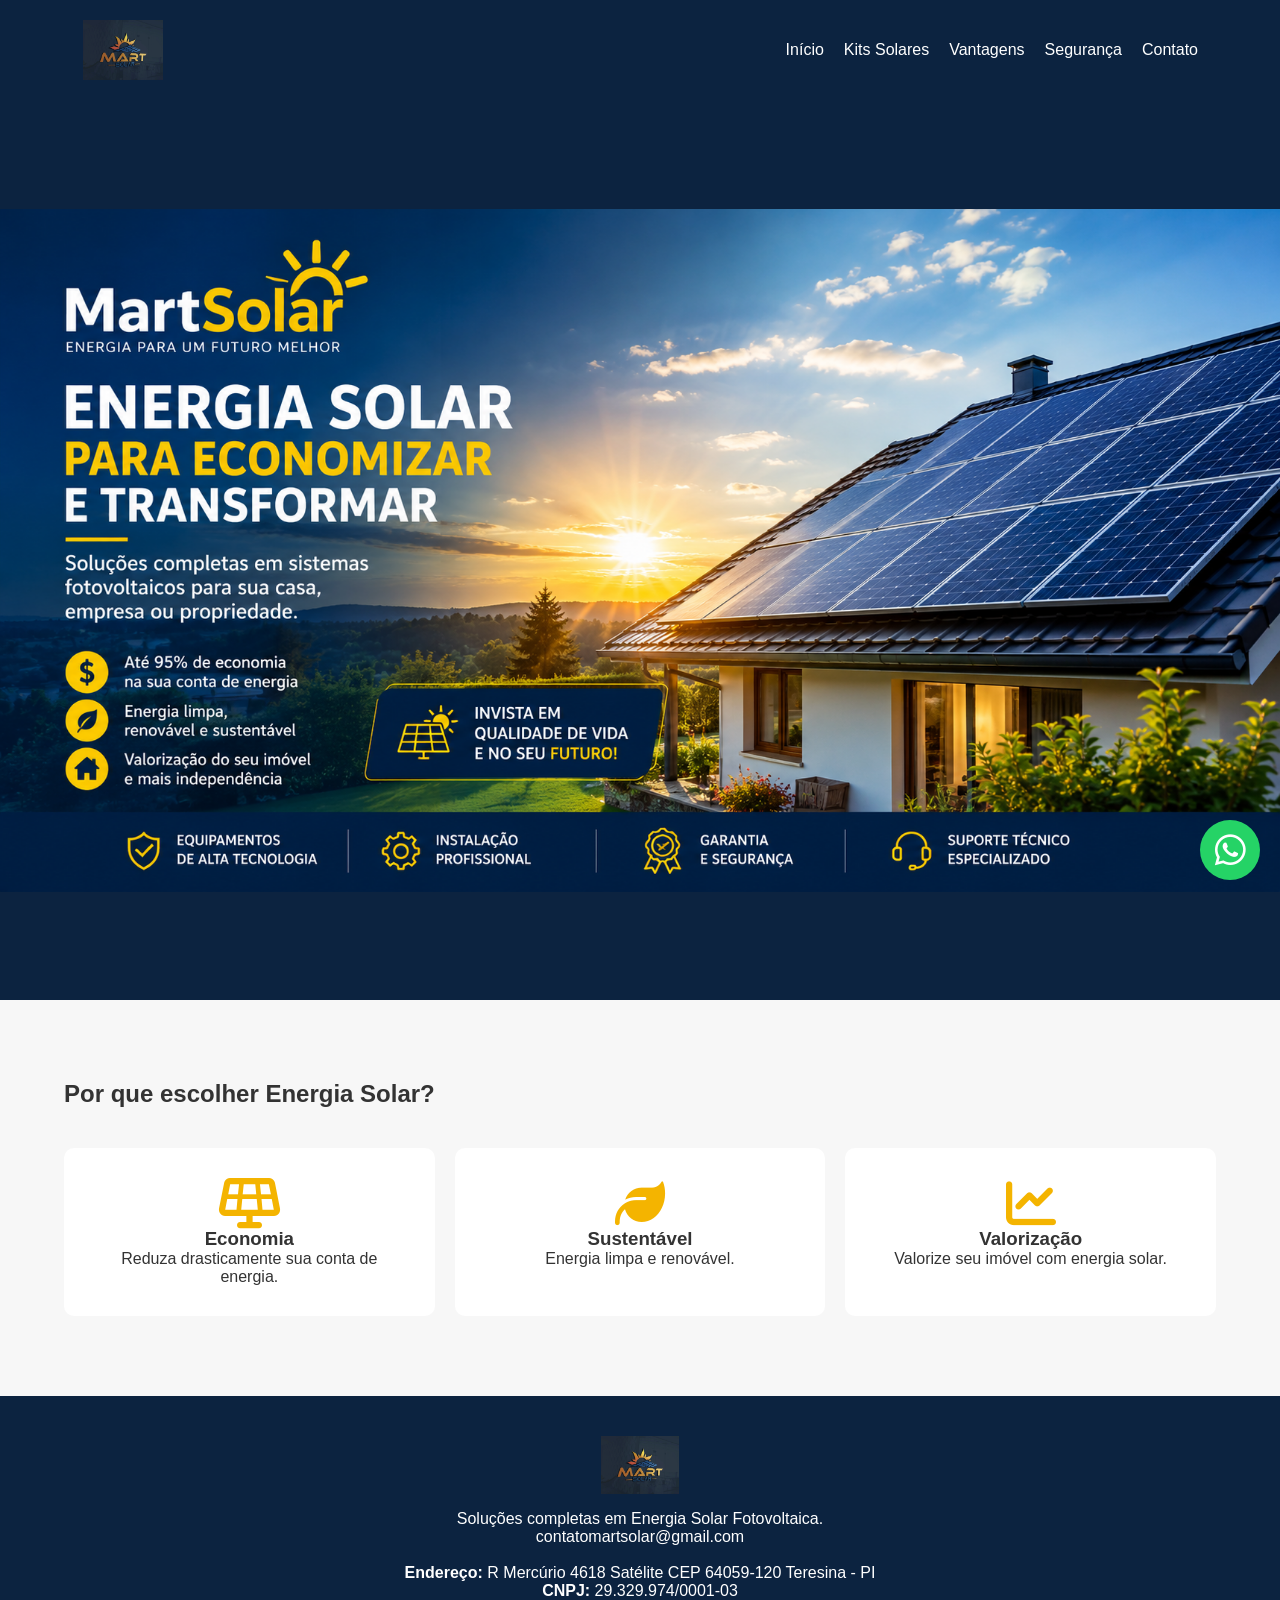
<file: index.html>
<!DOCTYPE html>
<html lang="pt-BR">
<head>
<meta charset="UTF-8">
<meta name="viewport" content="width=device-width, initial-scale=1.0">

<title>MartSolar | Energia Solar Fotovoltaica</title>
<link rel="icon" type="image/jpeg" href="imagens/logo.jpeg">

<link rel="stylesheet" href="css/style.css">

<link rel="stylesheet"
href="https://cdnjs.cloudflare.com/ajax/libs/font-awesome/6.5.1/css/all.min.css">

</head>
<body>

<header>
    <div class="container">
        <h1 class="site-title"><a href="index.html#inicio"><img src="imagens/logo.jpeg" width="82" height="60" alt="MartSolar - Início"></a></h1>

        <nav>
            <ul>
                <li><a href="#inicio">Início</a></li>
                <li><a href="kits.html">Kits Solares</a></li>
                <li><a href="vantagens.html">Vantagens</a></li>
                <li><a href="seguranca.html">Segurança</a></li>
                <li><a href="contato.html">Contato</a></li>
            </ul>
        </nav>
    </div>
</header>

<section id="inicio" class="banner">
    <div class="overlay">
        <div class="banner-content"></div>
    </div>
</section>

<section id="vantagens" class="vantagens">
    <div class="container">

        <h2>Por que escolher Energia Solar?</h2>

        <div class="cards">

            <div class="card">
                <i class="fas fa-solar-panel"></i>
                <h3>Economia</h3>
                <p>Reduza drasticamente sua conta de energia.</p>
            </div>

            <div class="card">
                <i class="fas fa-leaf"></i>
                <h3>Sustentável</h3>
                <p>Energia limpa e renovável.</p>
            </div>

            <div class="card">
                <i class="fas fa-chart-line"></i>
                <h3>Valorização</h3>
                <p>Valorize seu imóvel com energia solar.</p>
            </div>

        </div>

    </div>
</section>

<footer id="contato">

    <div class="container">

        <h3 class="footer-brand"><img src="imagens/logo.jpeg" width="78" height="58" alt="MartSolar"></h3>

        <p>
            Soluções completas em Energia Solar Fotovoltaica.
        </p>

        <p>
            contatomartsolar@gmail.com
        </p>

        <p>
        <br>   
            <strong>Endereço:</strong> R Mercúrio 4618 Satélite CEP 64059-120 Teresina - PI
        </p>

        <p>
            <strong>CNPJ:</strong> 29.329.974/0001-03
        </p>

    </div>

</footer>

<a
href="https://wa.me/558632118817?text=Olá%20MartSolar"
target="_blank"
class="whatsapp">

<i class="fab fa-whatsapp"></i>

</a>

<script src="js/script.js"></script>

</body>
</html>
</file>
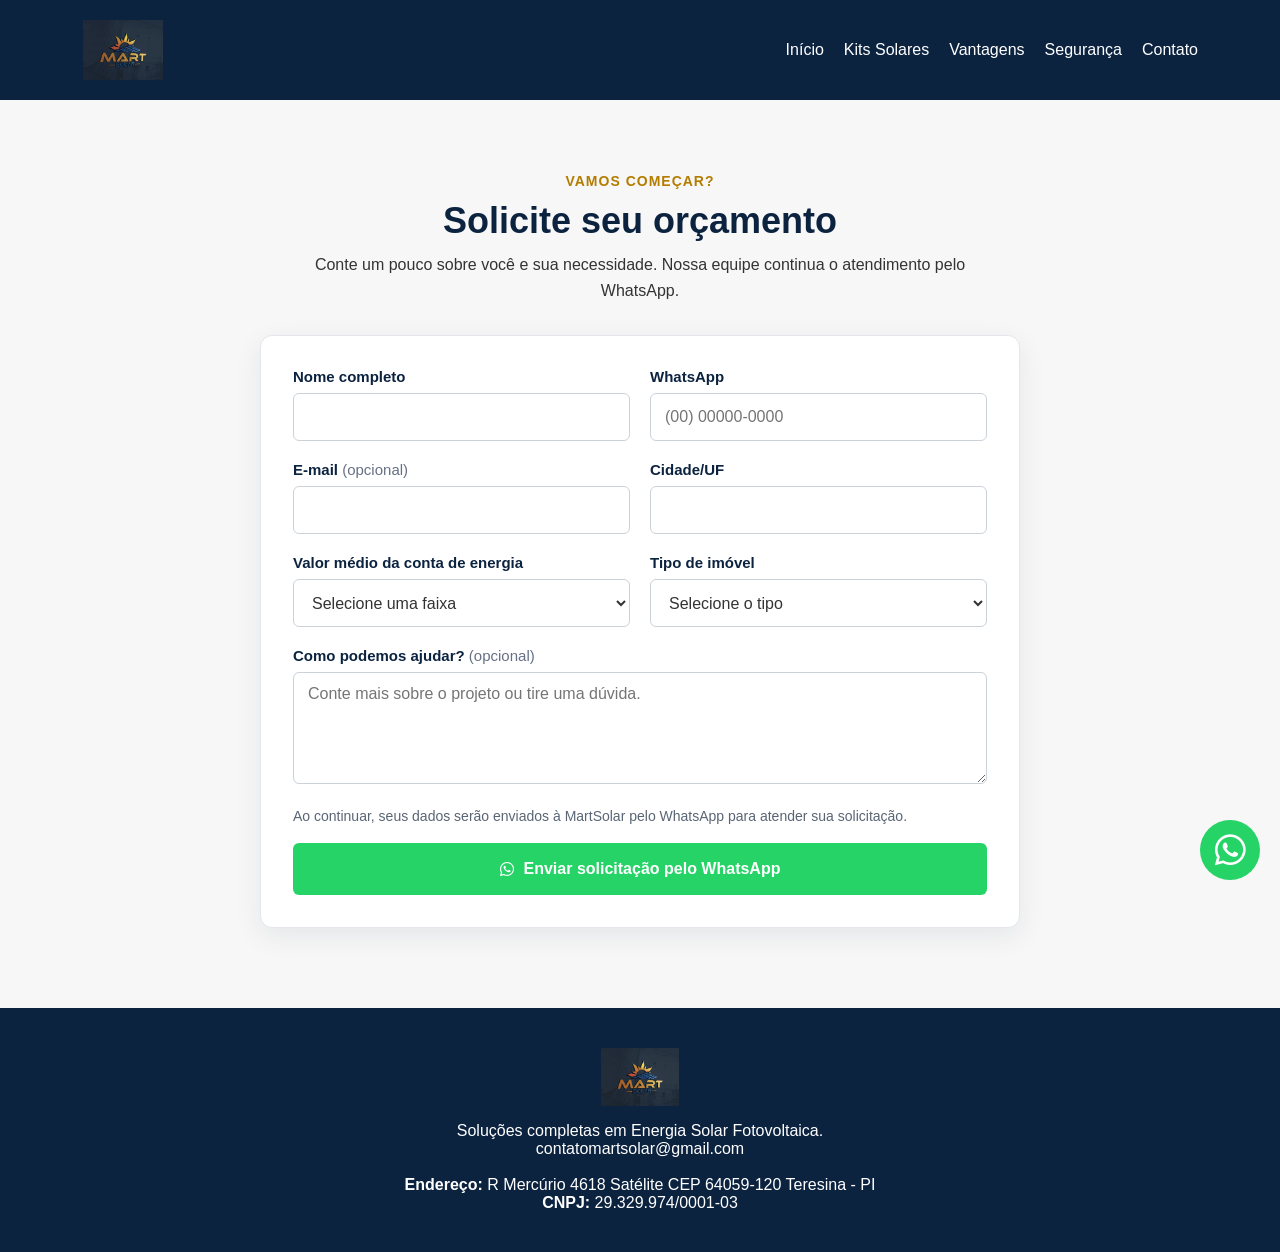
<file: contato.html>
<!DOCTYPE html>
<html lang="pt-BR">
<head>
    <meta charset="UTF-8">
    <meta name="viewport" content="width=device-width, initial-scale=1.0">
    <meta name="description" content="Solicite um orçamento de energia solar com a MartSolar.">
    <title>Solicite seu orçamento | MartSolar</title>
    <link rel="icon" type="image/jpeg" href="imagens/logo.jpeg">
    <link rel="stylesheet" href="css/style.css">
    <link rel="stylesheet"
    href="https://cdnjs.cloudflare.com/ajax/libs/font-awesome/6.5.1/css/all.min.css">
</head>
<body>

<header>
    <div class="container">
        <h1 class="site-title"><a href="index.html#inicio"><img src="imagens/logo.jpeg" width="82" height="60" alt="MartSolar - Início"></a></h1>

        <nav>
            <ul>
                <li><a href="index.html#inicio">Início</a></li>
                <li><a href="kits.html">Kits Solares</a></li>
                <li><a href="vantagens.html">Vantagens</a></li>
                <li><a href="seguranca.html">Segurança</a></li>
                <li><a href="contato.html" aria-current="page">Contato</a></li>
            </ul>
        </nav>
    </div>
</header>

<main class="orcamento">
    <div class="container">
        <div class="orcamento-intro">
            <span class="orcamento-eyebrow">Vamos começar?</span>
            <h2>Solicite seu orçamento</h2>
            <p>Conte um pouco sobre você e sua necessidade. Nossa equipe continua o atendimento pelo WhatsApp.</p>
        </div>

        <form id="form-orcamento" class="orcamento-form">
            <div class="form-grid">
                <div class="form-field">
                    <label for="nome">Nome completo</label>
                    <input id="nome" name="nome" type="text" autocomplete="name" required>
                </div>

                <div class="form-field">
                    <label for="telefone">WhatsApp</label>
                    <input id="telefone" name="telefone" type="tel" autocomplete="tel"
                        placeholder="(00) 00000-0000" required>
                </div>

                <div class="form-field">
                    <label for="email">E-mail <span>(opcional)</span></label>
                    <input id="email" name="email" type="email" autocomplete="email">
                </div>

                <div class="form-field">
                    <label for="cidade">Cidade/UF</label>
                    <input id="cidade" name="cidade" type="text" autocomplete="address-level2" required>
                </div>

                <div class="form-field">
                    <label for="conta">Valor médio da conta de energia</label>
                    <select id="conta" name="conta" required>
                        <option value="" selected disabled>Selecione uma faixa</option>
                        <option value="Até R$ 300">Até R$ 300</option>
                        <option value="De R$ 301 a R$ 600">De R$ 301 a R$ 600</option>
                        <option value="De R$ 601 a R$ 1.000">De R$ 601 a R$ 1.000</option>
                        <option value="Acima de R$ 1.000">Acima de R$ 1.000</option>
                    </select>
                </div>

                <div class="form-field">
                    <label for="imovel">Tipo de imóvel</label>
                    <select id="imovel" name="imovel" required>
                        <option value="" selected disabled>Selecione o tipo</option>
                        <option value="Residencial">Residencial</option>
                        <option value="Comercial">Comercial</option>
                        <option value="Rural">Rural</option>
                        <option value="Outro">Outro</option>
                    </select>
                </div>

                <div class="form-field form-field-full">
                    <label for="detalhes">Como podemos ajudar? <span>(opcional)</span></label>
                    <textarea id="detalhes" name="detalhes" rows="4"
                        placeholder="Conte mais sobre o projeto ou tire uma dúvida."></textarea>
                </div>
            </div>

            <p class="form-notice">
                Ao continuar, seus dados serão enviados à MartSolar pelo WhatsApp para atender sua solicitação.
            </p>

            <button class="orcamento-submit" type="submit">
                <i class="fab fa-whatsapp" aria-hidden="true"></i>
                Enviar solicitação pelo WhatsApp
            </button>
        </form>
    </div>
</main>

<footer id="contato">
    <div class="container">
        <h3 class="footer-brand"><img src="imagens/logo.jpeg" width="78" height="58" alt="MartSolar"></h3>
        <p>Soluções completas em Energia Solar Fotovoltaica.</p>
        <p>contatomartsolar@gmail.com</p>
        <br>
        <p><strong>Endereço:</strong> R Mercúrio 4618 Satélite CEP 64059-120 Teresina - PI</p>
        <p><strong>CNPJ:</strong> 29.329.974/0001-03</p>
    </div>
</footer>

<a
    href="https://wa.me/558632118817?text=Ol%C3%A1%20MartSolar"
    target="_blank"
    rel="noopener noreferrer"
    class="whatsapp"
    aria-label="Fale com a MartSolar pelo WhatsApp">
    <i class="fab fa-whatsapp" aria-hidden="true"></i>
</a>

<script src="js/script.js"></script>

</body>
</html>
</file>
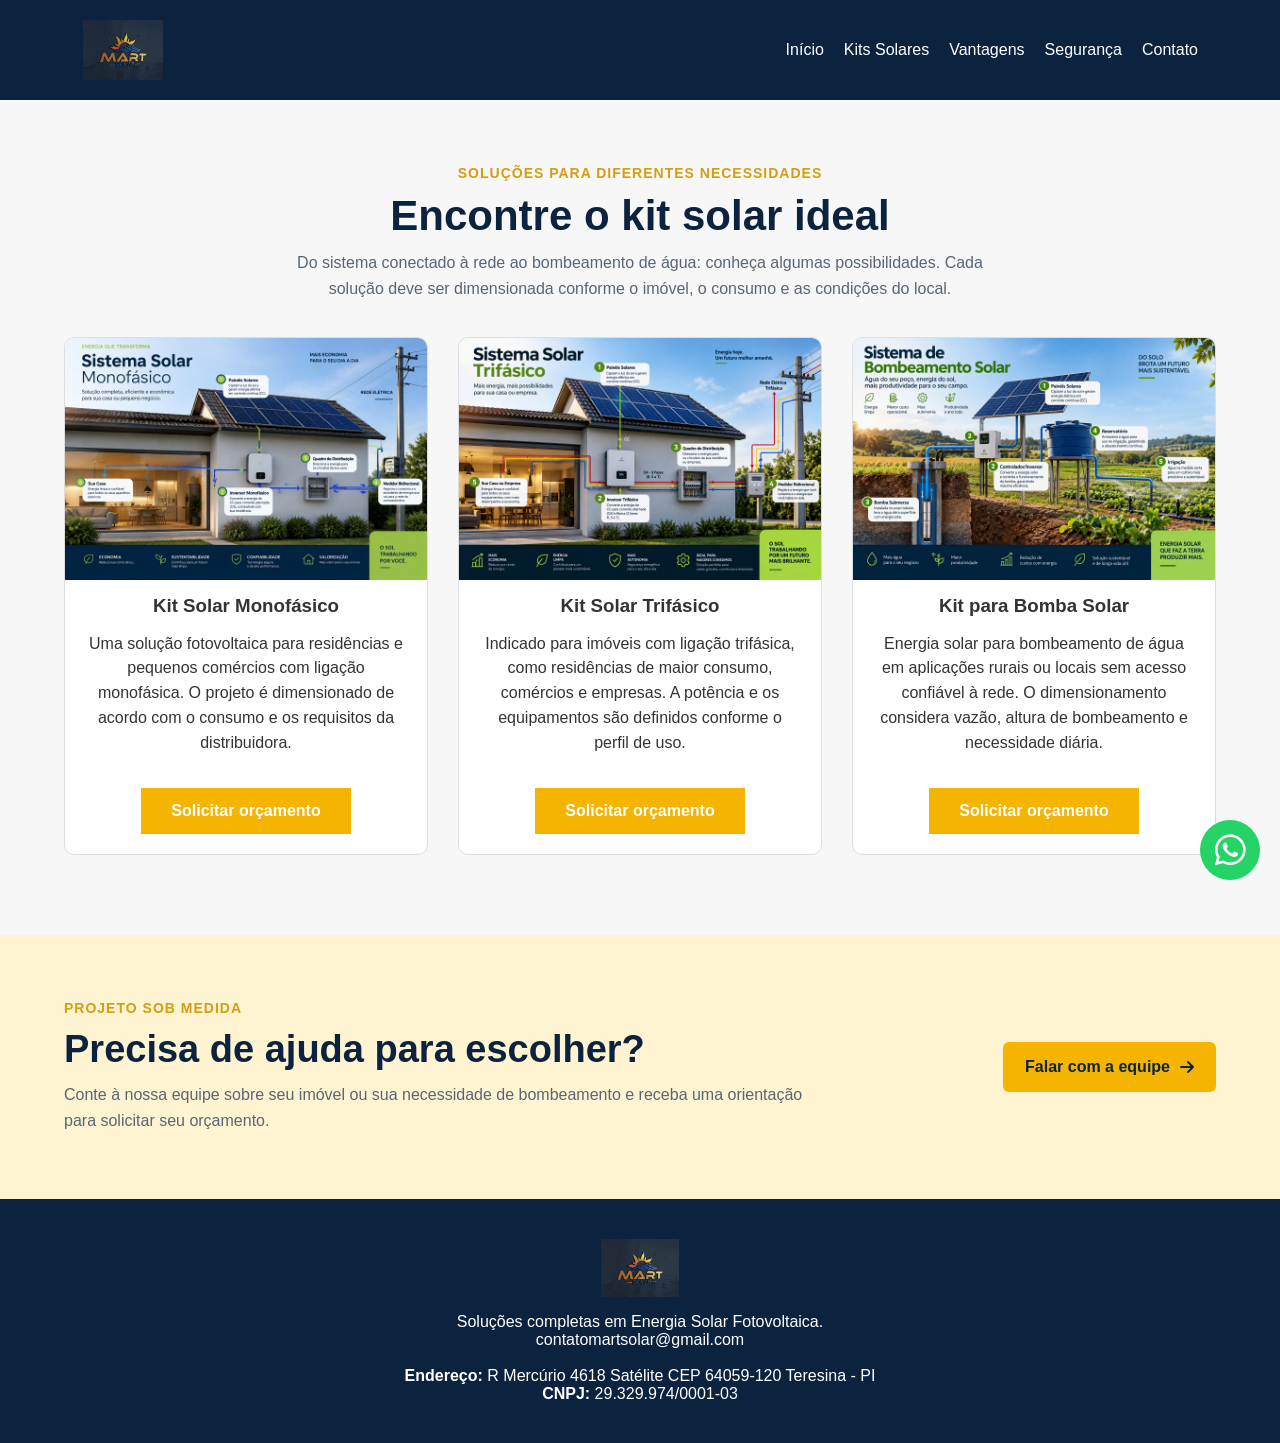
<file: kits.html>
<!DOCTYPE html>
<html lang="pt-BR">
<head>
    <meta charset="UTF-8">
    <meta name="viewport" content="width=device-width, initial-scale=1.0">
    <meta name="description" content="Conheça os modelos de kits solares monofásicos, trifásicos e para bombeamento de água da MartSolar.">
    <title>Kits Solares | MartSolar</title>
    <link rel="icon" type="image/jpeg" href="imagens/logo.jpeg">
    <link rel="stylesheet" href="css/style.css">
    <link rel="stylesheet"
    href="https://cdnjs.cloudflare.com/ajax/libs/font-awesome/6.5.1/css/all.min.css">
</head>
<body>

<header>
    <div class="container">
        <h1 class="site-title"><a href="index.html#inicio"><img src="imagens/logo.jpeg" width="82" height="60" alt="MartSolar - Início"></a></h1>

        <nav>
            <ul>
                <li><a href="index.html#inicio">Início</a></li>
                <li><a href="kits.html" aria-current="page">Kits Solares</a></li>
                <li><a href="vantagens.html">Vantagens</a></li>
                <li><a href="seguranca.html">Segurança</a></li>
                <li><a href="contato.html">Contato</a></li>
            </ul>
        </nav>
    </div>
</header>

<main>
    <section class="kits-page-intro">
        <div class="container">
            <span class="vantagens-eyebrow">Soluções para diferentes necessidades</span>
            <h2>Encontre o kit solar ideal</h2>
            <p>Do sistema conectado à rede ao bombeamento de água: conheça algumas possibilidades. Cada solução deve ser dimensionada conforme o imóvel, o consumo e as condições do local.</p>
        </div>
    </section>

    <section class="kits kits-page-list" aria-label="Modelos de kits solares">
        <div class="container">
            <div class="grid">
                <article class="produto">
                    <img src="imagens/kit1.png" alt="Diagrama de sistema solar monofásico residencial com painéis e inversor">
                    <h3>Kit Solar Monofásico</h3>
                    <p>Uma solução fotovoltaica para residências e pequenos comércios com ligação monofásica. O projeto é dimensionado de acordo com o consumo e os requisitos da distribuidora.</p>
                    <button type="button" onclick="comprar('Kit Solar Monofásico')">Solicitar orçamento</button>
                </article>

                <article class="produto">
                    <img src="imagens/kit2.png" alt="Diagrama de sistema solar trifásico residencial com painéis e inversor">
                    <h3>Kit Solar Trifásico</h3>
                    <p>Indicado para imóveis com ligação trifásica, como residências de maior consumo, comércios e empresas. A potência e os equipamentos são definidos conforme o perfil de uso.</p>
                    <button type="button" onclick="comprar('Kit Solar Trifásico')">Solicitar orçamento</button>
                </article>

                <article class="produto">
                    <img src="imagens/kit3.png" alt="Diagrama de sistema de bombeamento de água com energia solar">
                    <h3>Kit para Bomba Solar</h3>
                    <p>Energia solar para bombeamento de água em aplicações rurais ou locais sem acesso confiável à rede. O dimensionamento considera vazão, altura de bombeamento e necessidade diária.</p>
                    <button type="button" onclick="comprar('Kit para Bomba Solar')">Solicitar orçamento</button>
                </article>
            </div>
        </div>
    </section>

    <section class="vantagens-proposta">
        <div class="container proposta-layout">
            <div>
                <span class="vantagens-eyebrow">Projeto sob medida</span>
                <h2>Precisa de ajuda para escolher?</h2>
                <p>Conte à nossa equipe sobre seu imóvel ou sua necessidade de bombeamento e receba uma orientação para solicitar seu orçamento.</p>
            </div>
            <a class="vantagens-cta" href="contato.html">
                Falar com a equipe
                <i class="fas fa-arrow-right" aria-hidden="true"></i>
            </a>
        </div>
    </section>
</main>

<footer>
    <div class="container">
        <h3 class="footer-brand"><img src="imagens/logo.jpeg" width="78" height="58" alt="MartSolar"></h3>
        <p>Soluções completas em Energia Solar Fotovoltaica.</p>
        <p>contatomartsolar@gmail.com</p>
        <br>
        <p><strong>Endereço:</strong> R Mercúrio 4618 Satélite CEP 64059-120 Teresina - PI</p>
        <p><strong>CNPJ:</strong> 29.329.974/0001-03</p>
    </div>
</footer>

<a
    href="https://wa.me/558632118817?text=Ol%C3%A1%20MartSolar"
    target="_blank"
    rel="noopener noreferrer"
    class="whatsapp"
    aria-label="Fale com a MartSolar pelo WhatsApp">
    <i class="fab fa-whatsapp" aria-hidden="true"></i>
</a>

<script src="js/script.js"></script>

</body>
</html>
</file>
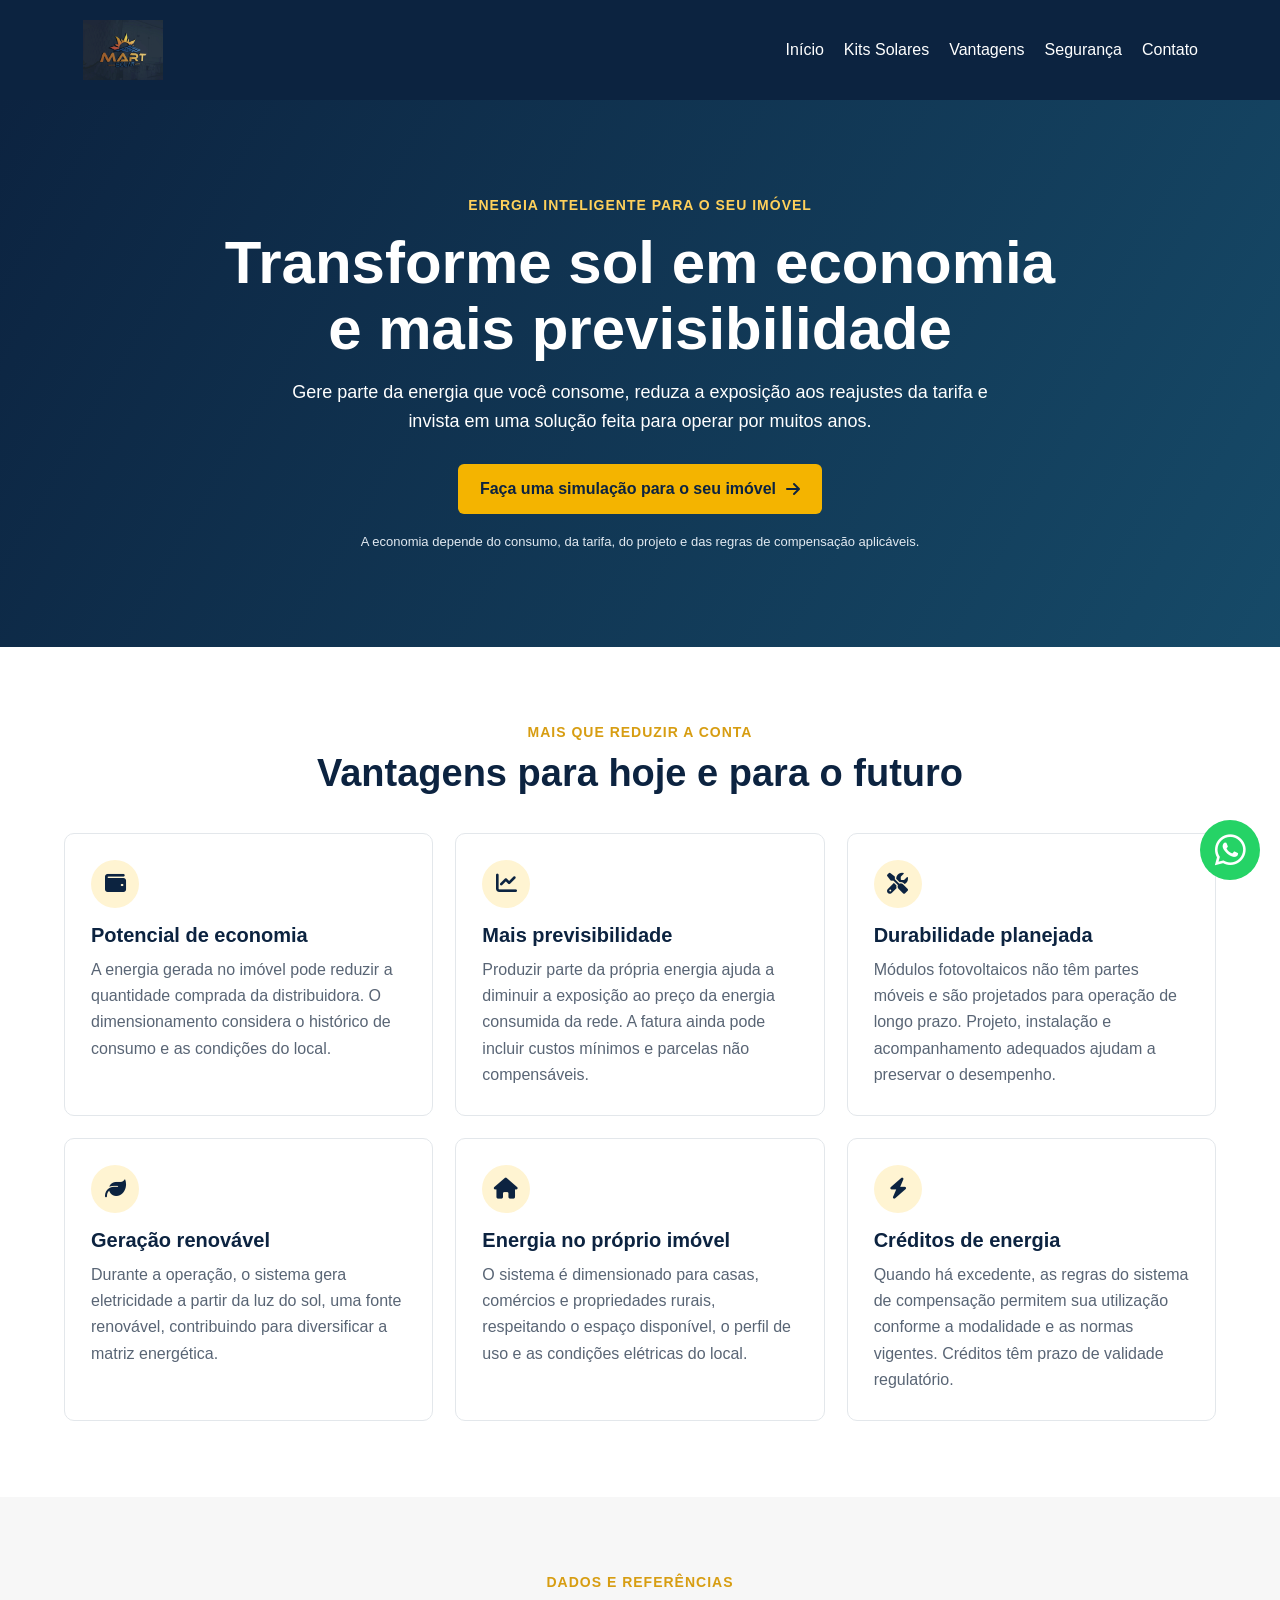
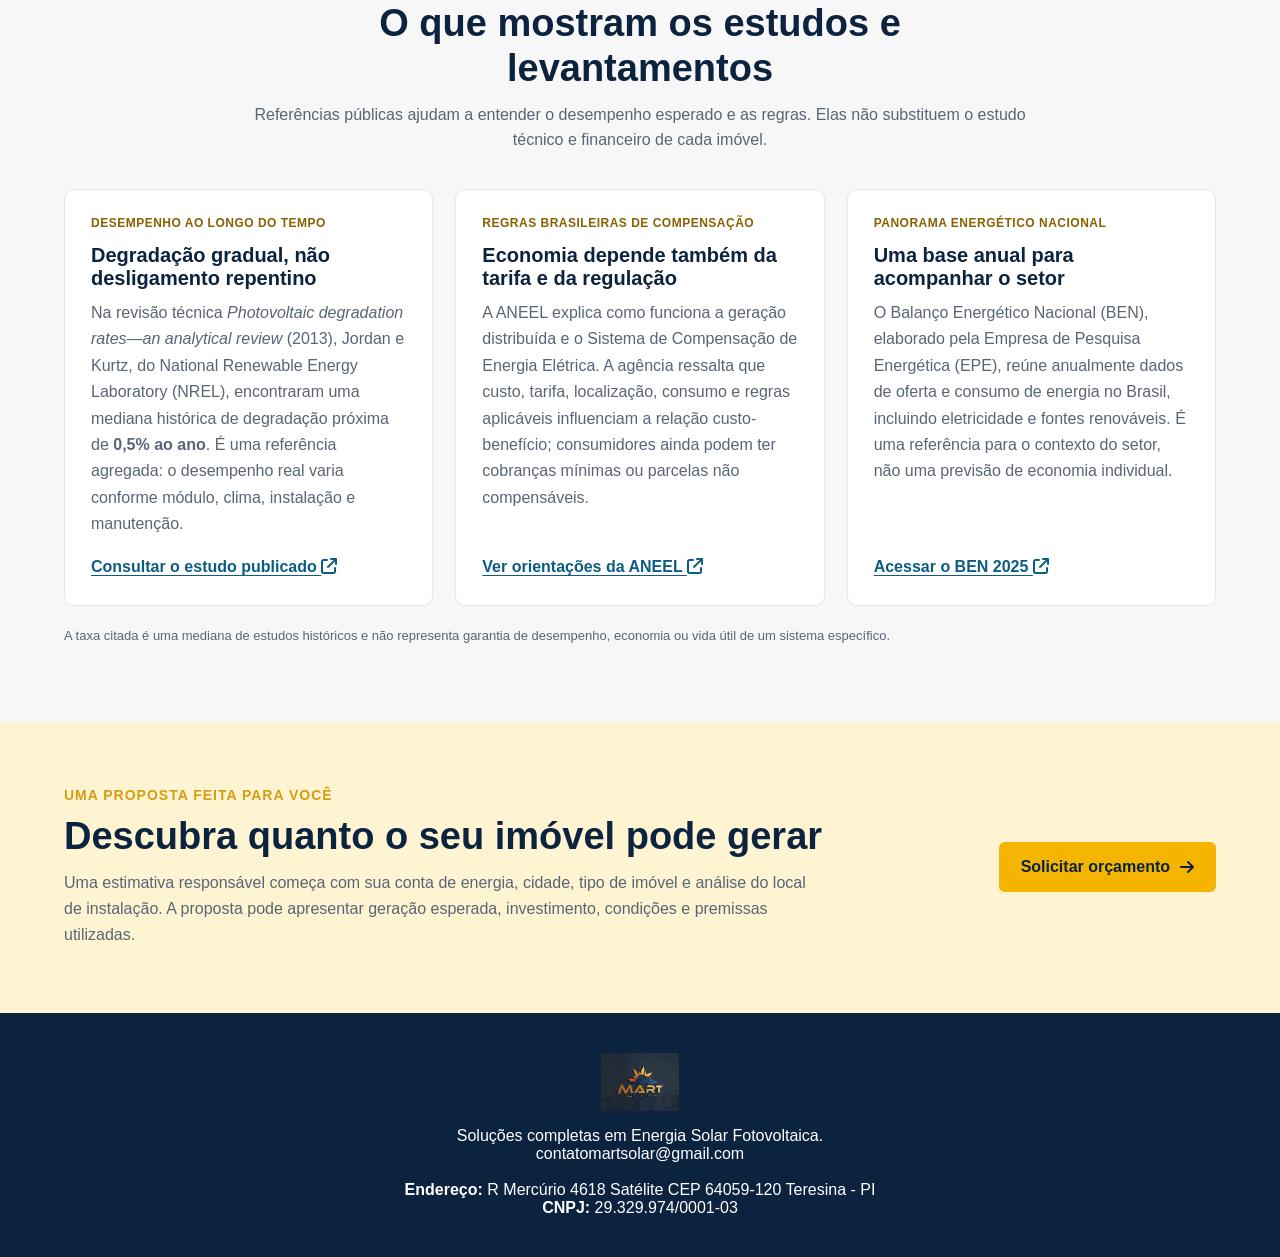
<file: vantagens.html>
<!DOCTYPE html>
<html lang="pt-BR">
<head>
    <meta charset="UTF-8">
    <meta name="viewport" content="width=device-width, initial-scale=1.0">
    <meta name="description" content="Conheça as vantagens da energia solar fotovoltaica, sua economia, durabilidade e estudos de referência.">
    <title>Vantagens da Energia Solar | MartSolar</title>
    <link rel="icon" type="image/jpeg" href="imagens/logo.jpeg">
    <link rel="stylesheet" href="css/style.css">
    <link rel="stylesheet"
    href="https://cdnjs.cloudflare.com/ajax/libs/font-awesome/6.5.1/css/all.min.css">
</head>
<body>

<header>
    <div class="container">
        <h1 class="site-title"><a href="index.html#inicio"><img src="imagens/logo.jpeg" width="82" height="60" alt="MartSolar - Início"></a></h1>

        <nav>
            <ul>
                <li><a href="index.html#inicio">Início</a></li>
                <li><a href="kits.html">Kits Solares</a></li>
                <li><a href="vantagens.html" aria-current="page">Vantagens</a></li>
                <li><a href="seguranca.html">Segurança</a></li>
                <li><a href="contato.html">Contato</a></li>
            </ul>
        </nav>
    </div>
</header>

<main>
    <section class="vantagens-hero">
        <div class="container vantagens-hero-content">
            <span class="vantagens-eyebrow">Energia inteligente para o seu imóvel</span>
            <h2>Transforme sol em economia e mais previsibilidade</h2>
            <p>Gere parte da energia que você consome, reduza a exposição aos reajustes da tarifa e invista em uma solução feita para operar por muitos anos.</p>
            <a class="vantagens-cta" href="contato.html">
                Faça uma simulação para o seu imóvel
                <i class="fas fa-arrow-right" aria-hidden="true"></i>
            </a>
            <p class="vantagens-hero-note">A economia depende do consumo, da tarifa, do projeto e das regras de compensação aplicáveis.</p>
        </div>
    </section>

    <section class="vantagens-beneficios">
        <div class="container">
            <div class="vantagens-section-heading">
                <span class="vantagens-eyebrow">Mais que reduzir a conta</span>
                <h2>Vantagens para hoje e para o futuro</h2>
            </div>

            <div class="vantagens-grid">
                <article class="vantagem-item">
                    <span class="vantagem-icon"><i class="fas fa-wallet" aria-hidden="true"></i></span>
                    <h3>Potencial de economia</h3>
                    <p>A energia gerada no imóvel pode reduzir a quantidade comprada da distribuidora. O dimensionamento considera o histórico de consumo e as condições do local.</p>
                </article>

                <article class="vantagem-item">
                    <span class="vantagem-icon"><i class="fas fa-chart-line" aria-hidden="true"></i></span>
                    <h3>Mais previsibilidade</h3>
                    <p>Produzir parte da própria energia ajuda a diminuir a exposição ao preço da energia consumida da rede. A fatura ainda pode incluir custos mínimos e parcelas não compensáveis.</p>
                </article>

                <article class="vantagem-item">
                    <span class="vantagem-icon"><i class="fas fa-screwdriver-wrench" aria-hidden="true"></i></span>
                    <h3>Durabilidade planejada</h3>
                    <p>Módulos fotovoltaicos não têm partes móveis e são projetados para operação de longo prazo. Projeto, instalação e acompanhamento adequados ajudam a preservar o desempenho.</p>
                </article>

                <article class="vantagem-item">
                    <span class="vantagem-icon"><i class="fas fa-leaf" aria-hidden="true"></i></span>
                    <h3>Geração renovável</h3>
                    <p>Durante a operação, o sistema gera eletricidade a partir da luz do sol, uma fonte renovável, contribuindo para diversificar a matriz energética.</p>
                </article>

                <article class="vantagem-item">
                    <span class="vantagem-icon"><i class="fas fa-house" aria-hidden="true"></i></span>
                    <h3>Energia no próprio imóvel</h3>
                    <p>O sistema é dimensionado para casas, comércios e propriedades rurais, respeitando o espaço disponível, o perfil de uso e as condições elétricas do local.</p>
                </article>

                <article class="vantagem-item">
                    <span class="vantagem-icon"><i class="fas fa-bolt" aria-hidden="true"></i></span>
                    <h3>Créditos de energia</h3>
                    <p>Quando há excedente, as regras do sistema de compensação permitem sua utilização conforme a modalidade e as normas vigentes. Créditos têm prazo de validade regulatório.</p>
                </article>
            </div>
        </div>
    </section>

    <section class="vantagens-estudos">
        <div class="container">
            <div class="vantagens-section-heading">
                <span class="vantagens-eyebrow">Dados e referências</span>
                <h2>O que mostram os estudos e levantamentos</h2>
                <p>Referências públicas ajudam a entender o desempenho esperado e as regras. Elas não substituem o estudo técnico e financeiro de cada imóvel.</p>
            </div>

            <div class="estudos-grid">
                <article class="estudo-card">
                    <span class="estudo-label">Desempenho ao longo do tempo</span>
                    <h3>Degradação gradual, não desligamento repentino</h3>
                    <p>Na revisão técnica <em>Photovoltaic degradation rates—an analytical review</em> (2013), Jordan e Kurtz, do National Renewable Energy Laboratory (NREL), encontraram uma mediana histórica de degradação próxima de <strong>0,5% ao ano</strong>. É uma referência agregada: o desempenho real varia conforme módulo, clima, instalação e manutenção.</p>
                    <a href="https://doi.org/10.1002/pip.1182" target="_blank" rel="noopener noreferrer">
                        Consultar o estudo publicado
                        <i class="fas fa-arrow-up-right-from-square" aria-hidden="true"></i>
                    </a>
                </article>

                <article class="estudo-card">
                    <span class="estudo-label">Regras brasileiras de compensação</span>
                    <h3>Economia depende também da tarifa e da regulação</h3>
                    <p>A ANEEL explica como funciona a geração distribuída e o Sistema de Compensação de Energia Elétrica. A agência ressalta que custo, tarifa, localização, consumo e regras aplicáveis influenciam a relação custo-benefício; consumidores ainda podem ter cobranças mínimas ou parcelas não compensáveis.</p>
                    <a href="https://www.gov.br/aneel/pt-br/assuntos/geracao-distribuida" target="_blank" rel="noopener noreferrer">
                        Ver orientações da ANEEL
                        <i class="fas fa-arrow-up-right-from-square" aria-hidden="true"></i>
                    </a>
                </article>

                <article class="estudo-card">
                    <span class="estudo-label">Panorama energético nacional</span>
                    <h3>Uma base anual para acompanhar o setor</h3>
                    <p>O Balanço Energético Nacional (BEN), elaborado pela Empresa de Pesquisa Energética (EPE), reúne anualmente dados de oferta e consumo de energia no Brasil, incluindo eletricidade e fontes renováveis. É uma referência para o contexto do setor, não uma previsão de economia individual.</p>
                    <a href="https://www.epe.gov.br/pt/publicacoes-dados-abertos/publicacoes/balanco-energetico-nacional-2025" target="_blank" rel="noopener noreferrer">
                        Acessar o BEN 2025
                        <i class="fas fa-arrow-up-right-from-square" aria-hidden="true"></i>
                    </a>
                </article>
            </div>
            <p class="estudos-nota">A taxa citada é uma mediana de estudos históricos e não representa garantia de desempenho, economia ou vida útil de um sistema específico.</p>
        </div>
    </section>

    <section class="vantagens-proposta">
        <div class="container proposta-layout">
            <div>
                <span class="vantagens-eyebrow">Uma proposta feita para você</span>
                <h2>Descubra quanto o seu imóvel pode gerar</h2>
                <p>Uma estimativa responsável começa com sua conta de energia, cidade, tipo de imóvel e análise do local de instalação. A proposta pode apresentar geração esperada, investimento, condições e premissas utilizadas.</p>
            </div>
            <a class="vantagens-cta" href="contato.html">
                Solicitar orçamento
                <i class="fas fa-arrow-right" aria-hidden="true"></i>
            </a>
        </div>
    </section>
</main>

<footer>
    <div class="container">
        <h3 class="footer-brand"><img src="imagens/logo.jpeg" width="78" height="58" alt="MartSolar"></h3>
        <p>Soluções completas em Energia Solar Fotovoltaica.</p>
        <p>contatomartsolar@gmail.com</p>
        <br>
        <p><strong>Endereço:</strong> R Mercúrio 4618 Satélite CEP 64059-120 Teresina - PI</p>
        <p><strong>CNPJ:</strong> 29.329.974/0001-03</p>
    </div>
</footer>

<a
    href="https://wa.me/558632118817?text=Ol%C3%A1%20MartSolar"
    target="_blank"
    rel="noopener noreferrer"
    class="whatsapp"
    aria-label="Fale com a MartSolar pelo WhatsApp">
    <i class="fab fa-whatsapp" aria-hidden="true"></i>
</a>

<script src="js/script.js"></script>

</body>
</html>
</file>
<file: css/style.css>
*{
    margin:0;
    padding:0;
    box-sizing:border-box;
}

body{
    font-family:Arial, sans-serif;
    color:#333;
}

.container{
    width:90%;
    max-width:1200px;
    margin:auto;
}

header{
    background:#0c2340;
    color:white;
    padding:20px;
}

header .container{
    display:flex;
    justify-content:space-between;
    align-items:center;
}

.site-title{
    line-height:0;
    margin-right:8px;
}

.site-title a{
    display:inline-block;
}

.site-title img{
    display:block;
    width:82px;
    max-width:100%;
    height:60px;
    object-fit:contain;
    opacity:0.95;
}

.footer-brand{
    margin-bottom:16px;
    line-height:0;
}

.footer-brand img{
    width:78px;
    max-width:100%;
    height:58px;
    object-fit:contain;
}

nav ul{
    display:flex;
    list-style:none;
    gap:20px;
}

nav a{
    color:white;
    text-decoration:none;
}

.banner{
    min-height: 100vh;
    background-image: url('../imagens/banner-solar.jpg');
    background-position: center center;
    background-repeat: no-repeat;
    background-size: contain;
    background-color: #0C2340;
}

.overlay{
    background:rgba(0,0,0,.5);
    height:100%;
    display:flex;
    align-items:center;
    justify-content:center;
}

.banner-content{
    text-align:center;
    color:white;
}

.banner-content h2{
    font-size:3rem;
}

.banner-content p{
    margin:20px 0;
    font-size:1.2rem;
}

.btn{
    background:#f4b400;
    color:white;
    padding:15px 30px;
    text-decoration:none;
    border-radius:5px;
}

.vantagens{
    padding:80px 0;
    background:#f7f7f7;
}

.cards{
    display:flex;
    gap:20px;
    margin-top:40px;
}

.card{
    flex:1;
    text-align:center;
    background:white;
    padding:30px;
    border-radius:10px;
}

.card i{
    font-size:50px;
    color:#f4b400;
}

.kits{
    padding:80px 0;
}

.kits-page-intro{
    padding:64px 0 0;
    background:#f7f7f7;
    text-align:center;
}

.kits-page-intro h2{
    margin:10px 0;
    color:#0c2340;
    font-size:clamp(30px,4vw,42px);
}

.kits-page-intro p{
    max-width:700px;
    margin:0 auto;
    color:#596575;
    line-height:1.6;
}

.kits-page-list{
    padding-top:36px;
    background:#f7f7f7;
}

.kits-page-list .grid{
    grid-template-columns:repeat(3,minmax(0,1fr));
}

.kits-page-list .produto{
    display:flex;
    flex-direction:column;
    background:white;
}

.kits-page-list .produto img{
    display:block;
    aspect-ratio:3 / 2;
    object-fit:contain;
    background:#f2f6fa;
}

.kits-page-list .produto p{
    flex:1;
    margin:0 20px 12px;
    line-height:1.55;
}

.kits-page-list .produto button{
    align-self:center;
    min-height:46px;
    font:inherit;
    font-weight:bold;
}

.grid{
    display:grid;
    grid-template-columns:repeat(auto-fit,minmax(300px,1fr));
    gap:30px;
}

.produto{
    border:1px solid #ddd;
    border-radius:10px;
    overflow:hidden;
    text-align:center;
}

.produto img{
    width: 100%;
    height: auto;
    border-radius: 8px 8px 0 0;
}

.produto h3{
    margin:15px;
}

.produto span{
    display:block;
    font-size:22px;
    color:#0c2340;
    font-weight:bold;
}

.produto button{
    margin:20px;
    padding:12px 30px;
    background:#f4b400;
    color:white;
    border:none;
    cursor:pointer;
}

footer{
    background:#0c2340;
    color:white;
    text-align:center;
    padding:40px;
}

.vantagens-hero{
    padding:96px 0;
    background:linear-gradient(120deg,#0c2340,#164a68);
    color:white;
}

.vantagens-hero-content{
    max-width:850px;
    text-align:center;
}

.vantagens-eyebrow{
    color:#d79d12;
    font-size:14px;
    font-weight:bold;
    letter-spacing:1px;
    text-transform:uppercase;
}

.vantagens-hero .vantagens-eyebrow{
    color:#ffd15b;
}

.vantagens-hero h2{
    margin:16px 0;
    font-size:clamp(36px,6vw,60px);
    line-height:1.1;
}

.vantagens-hero-content > p:not(.vantagens-hero-note){
    max-width:700px;
    margin:0 auto 28px;
    font-size:18px;
    line-height:1.6;
}

.vantagens-cta{
    display:inline-flex;
    min-height:50px;
    align-items:center;
    justify-content:center;
    gap:10px;
    padding:14px 22px;
    border-radius:6px;
    background:#f4b400;
    color:#0c2340;
    font-weight:bold;
    text-align:center;
    text-decoration:none;
}

.vantagens-cta:hover{
    background:#ffd15b;
}

.vantagens-cta:focus-visible{
    outline:3px solid #fff;
    outline-offset:3px;
}

.vantagens-hero-note{
    margin-top:18px;
    color:#e1e9f1;
    font-size:13px;
    line-height:1.5;
}

.vantagens-beneficios,
.vantagens-estudos{
    padding:76px 0;
}

.vantagens-estudos{
    background:#f7f7f7;
}

.vantagens-section-heading{
    max-width:780px;
    margin:0 auto 36px;
    text-align:center;
}

.vantagens-section-heading h2,
.proposta-layout h2{
    margin:10px 0;
    color:#0c2340;
    font-size:clamp(28px,4vw,38px);
    line-height:1.2;
}

.vantagens-section-heading > p{
    color:#596575;
    line-height:1.6;
}

.vantagens-grid{
    display:grid;
    grid-template-columns:repeat(3,minmax(0,1fr));
    gap:22px;
}

.vantagem-item{
    padding:26px;
    border:1px solid #e3e7eb;
    border-radius:10px;
    background:white;
}

.vantagem-icon{
    display:flex;
    width:48px;
    height:48px;
    align-items:center;
    justify-content:center;
    margin-bottom:16px;
    border-radius:50%;
    background:#fff4d2;
    color:#0c2340;
    font-size:21px;
}

.vantagem-item h3,
.estudo-card h3{
    margin-bottom:10px;
    color:#0c2340;
    font-size:20px;
}

.vantagem-item p,
.estudo-card p,
.proposta-layout p{
    color:#596575;
    line-height:1.65;
}

.estudos-grid{
    display:grid;
    grid-template-columns:repeat(3,minmax(0,1fr));
    gap:22px;
}

.estudo-card{
    display:flex;
    flex-direction:column;
    align-items:flex-start;
    padding:26px;
    border:1px solid #e3e7eb;
    border-radius:10px;
    background:white;
}

.estudo-label{
    margin-bottom:14px;
    color:#8a6100;
    font-size:12px;
    font-weight:bold;
    letter-spacing:.5px;
    text-transform:uppercase;
}

.estudo-card p{
    flex:1;
    margin-bottom:18px;
}

.estudo-card a{
    color:#0c5d83;
    font-weight:bold;
    line-height:1.5;
    text-decoration-thickness:1px;
    text-underline-offset:3px;
}

.estudos-nota{
    margin-top:20px;
    color:#596575;
    font-size:13px;
    line-height:1.5;
}

.vantagens-proposta{
    padding:64px 0;
    background:#fff4d2;
}

.proposta-layout{
    display:flex;
    align-items:center;
    justify-content:space-between;
    gap:32px;
}

.proposta-layout > div{
    max-width:760px;
}

.proposta-layout .vantagens-cta{
    flex-shrink:0;
}

.seguranca-hero{
    padding:96px 0 72px;
    background:linear-gradient(120deg,#0c2340,#123d5e 55%,#0a5f7a);
    color:white;
}

.seguranca-hero-content{
    max-width:900px;
    text-align:center;
    margin:auto;
}

.seguranca-eyebrow{
    display:inline-block;
    margin-bottom:16px;
    color:#ffd15b;
    font-size:13px;
    font-weight:bold;
    letter-spacing:1px;
    text-transform:uppercase;
}

.seguranca-hero h2{
    margin:0 0 20px;
    font-size:clamp(32px,5vw,56px);
    line-height:1.12;
}

.seguranca-hero p{
    max-width:720px;
    margin:0 auto 28px;
    color:#e3edf8;
    font-size:18px;
    line-height:1.7;
}

.seguranca-cta{
    display:inline-flex;
    align-items:center;
    justify-content:center;
    min-height:50px;
    padding:14px 22px;
    border-radius:6px;
    background:#f4b400;
    color:#0c2340;
    font-weight:bold;
    text-decoration:none;
}

.seguranca-cta:hover{
    background:#ffd15b;
}

.seguranca-section{
    padding:72px 0;
}

.seguranca-section--muted{
    background:#f7f7f7;
}

.seguranca-section-heading{
    max-width:760px;
    margin:0 auto 30px;
    text-align:center;
}

.seguranca-section-heading h2{
    margin:10px 0 14px;
    color:#0c2340;
    font-size:clamp(28px,4vw,40px);
}

.seguranca-section-heading p{
    color:#596575;
    line-height:1.7;
}

.seguranca-grid{
    display:grid;
    grid-template-columns:repeat(4,minmax(0,1fr));
    gap:22px;
}

.seguranca-card{
    padding:26px 22px;
    border:1px solid #e4e9ee;
    border-radius:12px;
    background:white;
    box-shadow:0 8px 20px rgba(12,35,64,.04);
}

.seguranca-icon{
    display:flex;
    width:52px;
    height:52px;
    align-items:center;
    justify-content:center;
    margin-bottom:18px;
    border-radius:12px;
    background:#fff4d2;
    color:#0c2340;
    font-size:22px;
}

.seguranca-card h3{
    margin-bottom:10px;
    color:#0c2340;
    font-size:20px;
}

.seguranca-card p,
.seguranca-card li,
.seguranca-stage p,
.seguranca-list li,
.seguranca-faq p{
    color:#596575;
    line-height:1.65;
}

.seguranca-two-col{
    display:grid;
    grid-template-columns:1.1fr .9fr;
    gap:28px;
    align-items:center;
}

.seguranca-visual,
.seguranca-visual img{
    width:100%;
    border-radius:16px;
}

.seguranca-visual{
    overflow:hidden;
    border:1px solid #dfe6ec;
    box-shadow:0 12px 30px rgba(12,35,64,.08);
}

.seguranca-visual img{
    display:block;
    height:420px;
    object-fit:cover;
}

.seguranca-list{
    margin:0;
    padding-left:18px;
}

.seguranca-list li + li{
    margin-top:10px;
}

.seguranca-stage-grid{
    display:grid;
    grid-template-columns:repeat(3,minmax(0,1fr));
    gap:22px;
}

.seguranca-stage{
    padding:26px;
    border:1px solid #e4e9ee;
    border-radius:12px;
    background:white;
}

.seguranca-stage h3{
    margin:12px 0 10px;
    color:#0c2340;
    font-size:22px;
}

.seguranca-stage .stage-tag{
    display:inline-flex;
    align-items:center;
    justify-content:center;
    min-width:100px;
    padding:6px 10px;
    border-radius:999px;
    background:#eaf6ff;
    color:#0c5d83;
    font-size:12px;
    font-weight:bold;
    letter-spacing:.5px;
    text-transform:uppercase;
}

.seguranca-checklist{
    list-style:none;
    display:grid;
    grid-template-columns:repeat(2,minmax(0,1fr));
    gap:14px 18px;
    padding:0;
    margin:0;
}

.seguranca-checklist li{
    display:flex;
    align-items:flex-start;
    gap:10px;
    padding:14px 16px;
    background:white;
    border:1px solid #e4e9ee;
    border-radius:10px;
    color:#2d3a49;
    line-height:1.5;
}

.seguranca-checklist li::before{
    content:"✓";
    display:inline-flex;
    align-items:center;
    justify-content:center;
    width:22px;
    height:22px;
    margin-top:1px;
    border-radius:50%;
    background:#e4f9e7;
    color:#157347;
    font-weight:bold;
}

.seguranca-faq{
    max-width:900px;
    margin:0 auto;
    display:grid;
    gap:18px;
}

.seguranca-faq article{
    padding:22px 24px;
    border:1px solid #e4e9ee;
    border-left:5px solid #f4b400;
    border-radius:12px;
    background:white;
}

.seguranca-faq h3{
    margin:0 0 8px;
    color:#0c2340;
    font-size:20px;
}

.seguranca-faq p{
    margin:0;
}

@media (max-width: 900px){
    .seguranca-grid{
        grid-template-columns:repeat(2,minmax(0,1fr));
    }

    .seguranca-two-col,
    .seguranca-stage-grid{
        grid-template-columns:1fr;
    }
}

@media (max-width: 640px){
    .seguranca-grid,
    .seguranca-checklist{
        grid-template-columns:1fr;
    }

    .seguranca-hero p{
        font-size:16px;
    }
}

.orcamento{
    padding:72px 0 80px;
    background:#f7f7f7;
}

.orcamento-intro{
    max-width:680px;
    margin:0 auto 32px;
    text-align:center;
}

.orcamento-eyebrow{
    color:#b47d00;
    font-size:14px;
    font-weight:bold;
    text-transform:uppercase;
    letter-spacing:1px;
}

.orcamento-intro h2{
    margin:10px 0;
    color:#0c2340;
    font-size:36px;
}

.orcamento-intro p{
    line-height:1.6;
}

.orcamento-form{
    max-width:760px;
    margin:auto;
    padding:32px;
    background:white;
    border:1px solid #e3e7eb;
    border-radius:12px;
    box-shadow:0 8px 28px rgba(12,35,64,.08);
}

.form-grid{
    display:grid;
    grid-template-columns:repeat(2,minmax(0,1fr));
    gap:20px;
}

.form-field{
    display:flex;
    flex-direction:column;
    gap:8px;
}

.form-field-full{
    grid-column:1 / -1;
}

.form-field label{
    color:#0c2340;
    font-size:15px;
    font-weight:bold;
}

.form-field label span{
    color:#667085;
    font-weight:normal;
}

.form-field input,
.form-field select,
.form-field textarea{
    width:100%;
    min-height:48px;
    padding:12px 14px;
    border:1px solid #cbd2d9;
    border-radius:6px;
    background:white;
    color:#333;
    font:inherit;
}

.form-field textarea{
    min-height:112px;
    resize:vertical;
}

.form-field input:focus,
.form-field select:focus,
.form-field textarea:focus{
    outline:3px solid rgba(244,180,0,.28);
    border-color:#b47d00;
}

.form-notice{
    margin:22px 0 16px;
    color:#596575;
    font-size:14px;
    line-height:1.5;
}

.orcamento-submit{
    display:flex;
    width:100%;
    min-height:52px;
    align-items:center;
    justify-content:center;
    gap:10px;
    padding:12px 20px;
    border:0;
    border-radius:6px;
    background:#25d366;
    color:#fff;
    font:inherit;
    font-weight:bold;
    cursor:pointer;
}

.orcamento-submit:hover{
    background:#1eae55;
}

.orcamento-submit:focus-visible{
    outline:3px solid #0c2340;
    outline-offset:3px;
}

.whatsapp{
    position:fixed;
    bottom:20px;
    right:20px;
    width:60px;
    height:60px;
    background:#25d366;
    color:white;
    border-radius:50%;
    display:flex;
    align-items:center;
    justify-content:center;
    font-size:35px;
    text-decoration:none;
    z-index:999;
}

@media (max-width: 768px){
    header{
        padding:18px 0;
    }

    header .container{
        flex-direction:column;
        gap:16px;
    }

    nav{
        width:100%;
    }

    nav ul{
        justify-content:center;
        flex-wrap:wrap;
        gap:8px 18px;
    }

    nav a{
        display:block;
        padding:8px 0;
    }

    .banner{
        min-height:65vh;
        min-height:65svh;
    }

    .overlay{
        min-height:inherit;
    }

    .vantagens,
    .kits,
    .kits-page-intro,
    .kits-page-list,
    .orcamento,
    .vantagens-beneficios,
    .vantagens-estudos{
        padding:56px 0;
    }

    .vantagens-hero{
        padding:72px 0;
    }

    .cards{
        flex-direction:column;
        gap:16px;
        margin-top:28px;
    }

    .vantagens-grid,
    .estudos-grid{
        grid-template-columns:repeat(2,minmax(0,1fr));
    }

    .grid{
        grid-template-columns:minmax(0,1fr);
        gap:20px;
    }

    .kits-page-list .grid{
        grid-template-columns:minmax(0,1fr);
    }

    footer{
        padding:32px 16px;
    }

    .whatsapp{
        width:54px;
        height:54px;
        right:16px;
        bottom:16px;
        font-size:30px;
    }
}

@media (max-width: 480px){
    .container{
        width:92%;
    }

    .site-title img{
        width:56px;
        height:42px;
    }

    nav ul{
        gap:4px 14px;
    }

    nav a{
        font-size:14px;
    }

    .vantagens,
    .kits,
    .kits-page-intro,
    .kits-page-list,
    .orcamento,
    .vantagens-beneficios,
    .vantagens-estudos{
        padding:44px 0;
    }

    .vantagens-hero{
        padding:56px 0;
    }

    .vantagens-hero h2{
        font-size:36px;
    }

    .vantagens-hero-content > p:not(.vantagens-hero-note){
        font-size:16px;
    }

    .vantagens-cta{
        width:100%;
    }

    .vantagens-grid,
    .estudos-grid{
        grid-template-columns:minmax(0,1fr);
        gap:16px;
    }

    .vantagem-item,
    .estudo-card{
        padding:22px;
    }

    .proposta-layout{
        align-items:stretch;
        flex-direction:column;
        gap:20px;
    }

    .vantagens h2,
    .kits h2{
        font-size:25px;
        line-height:1.25;
        text-align:center;
    }

    .card{
        padding:24px 18px;
    }

    .produto button{
        min-height:44px;
        margin:16px;
    }

    footer .container{
        width:100%;
    }

    footer p{
        margin-top:12px;
        line-height:1.5;
        overflow-wrap:anywhere;
    }

    .orcamento-intro h2{
        font-size:28px;
    }

    .orcamento-form{
        padding:22px 18px;
    }

    .form-grid{
        grid-template-columns:minmax(0,1fr);
        gap:16px;
    }

    .form-field-full{
        grid-column:auto;
    }
}
</file>
